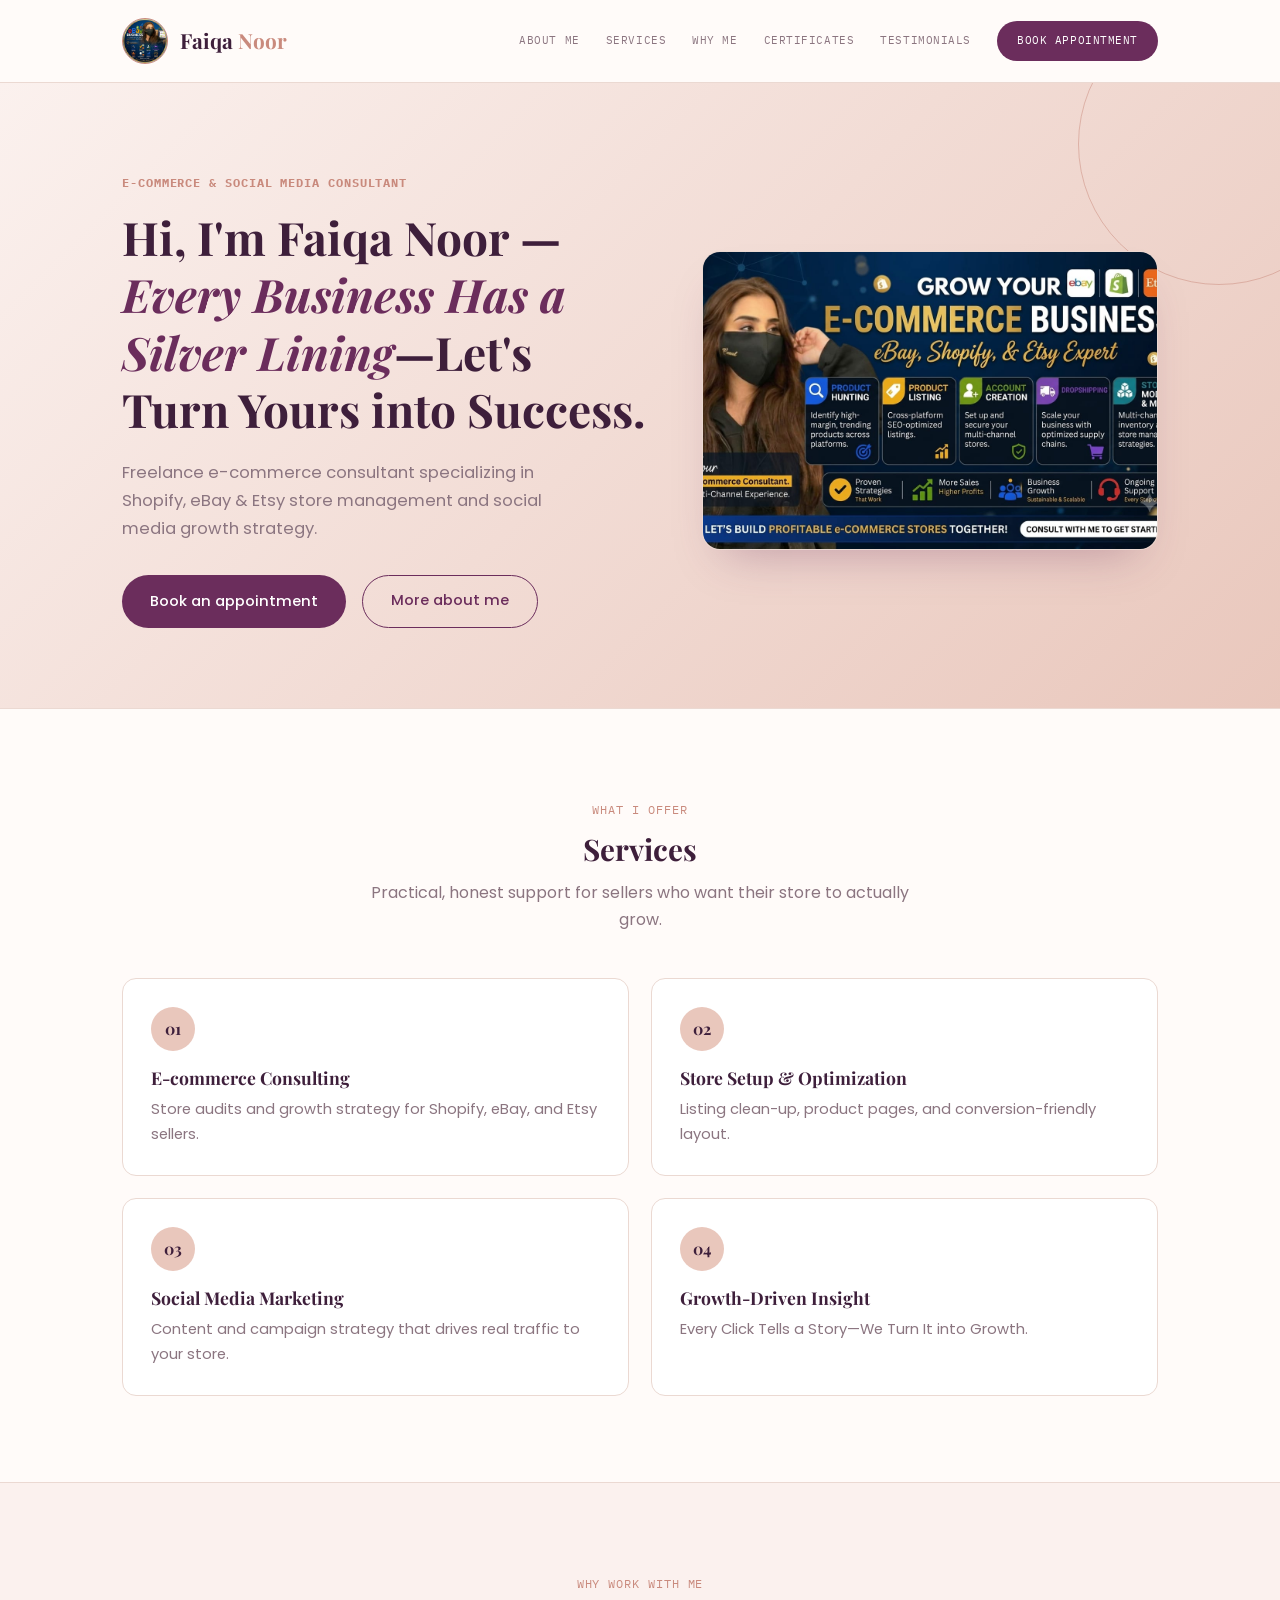
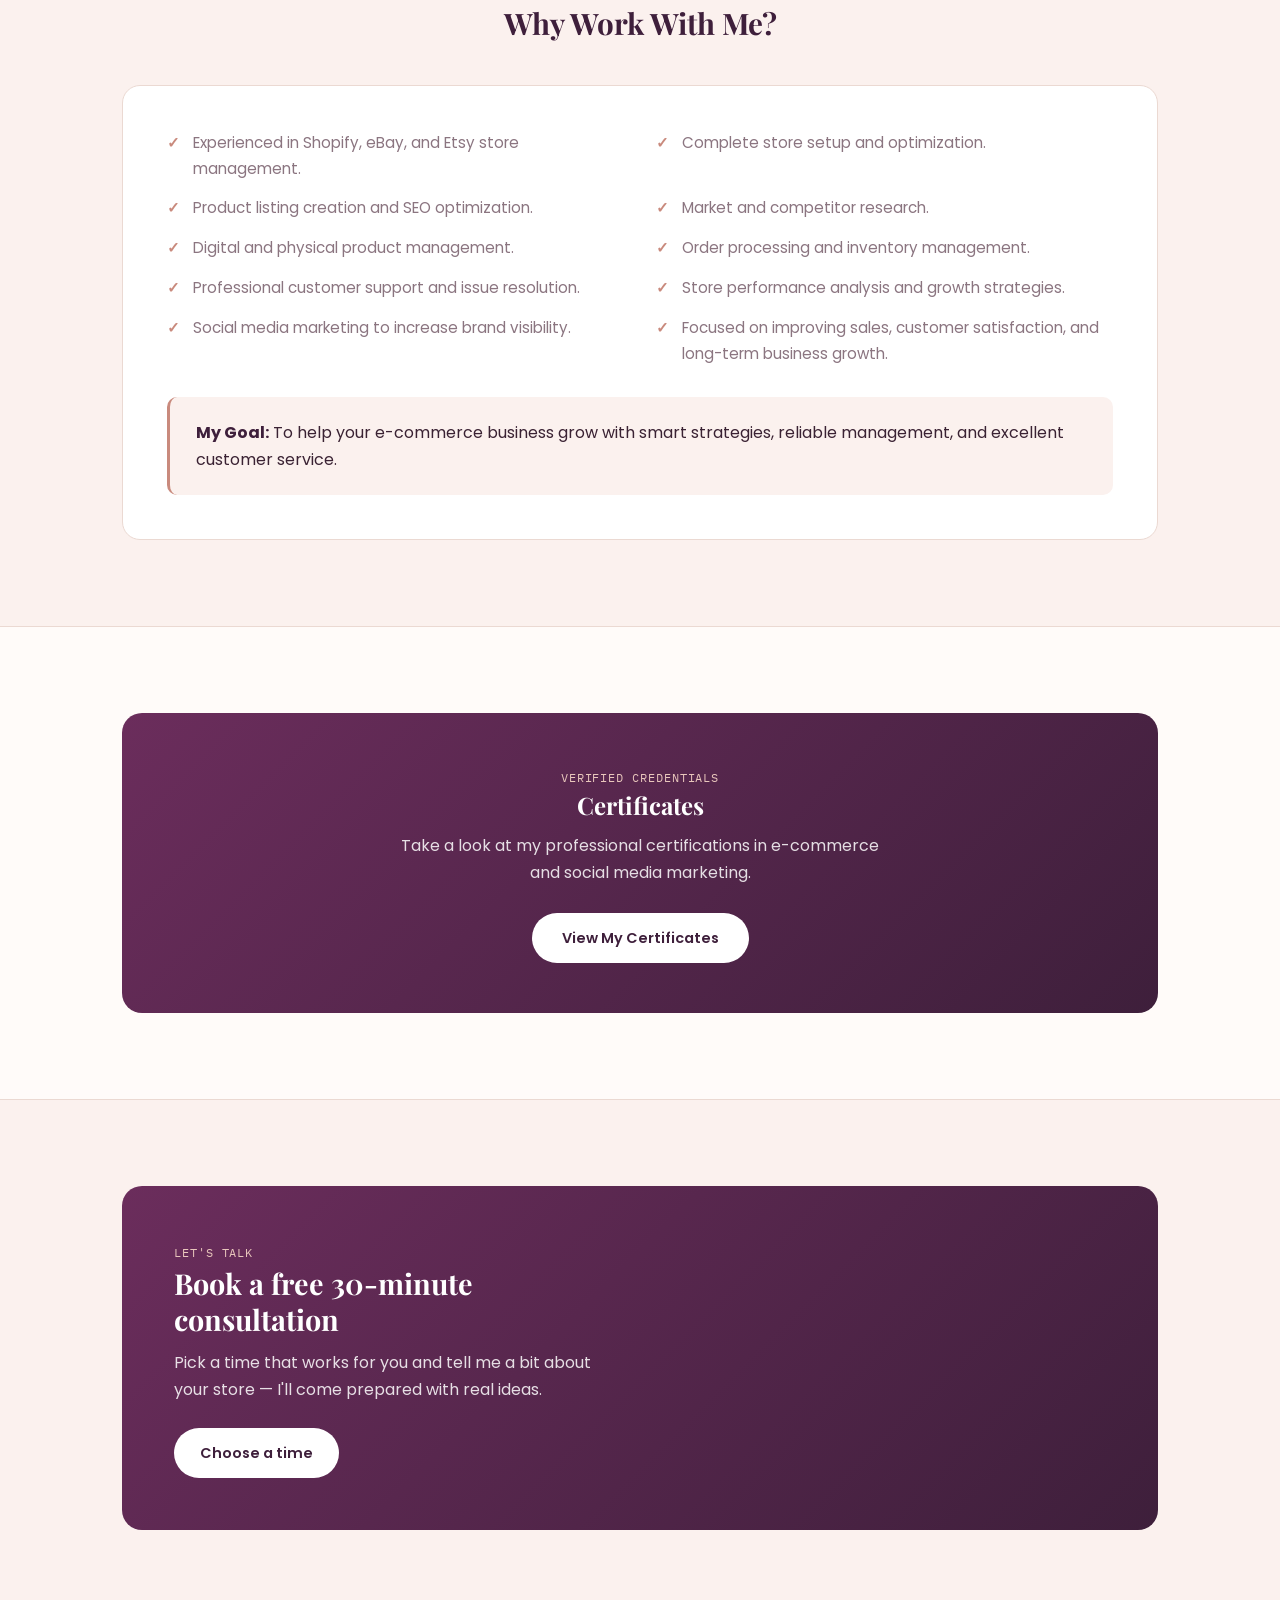
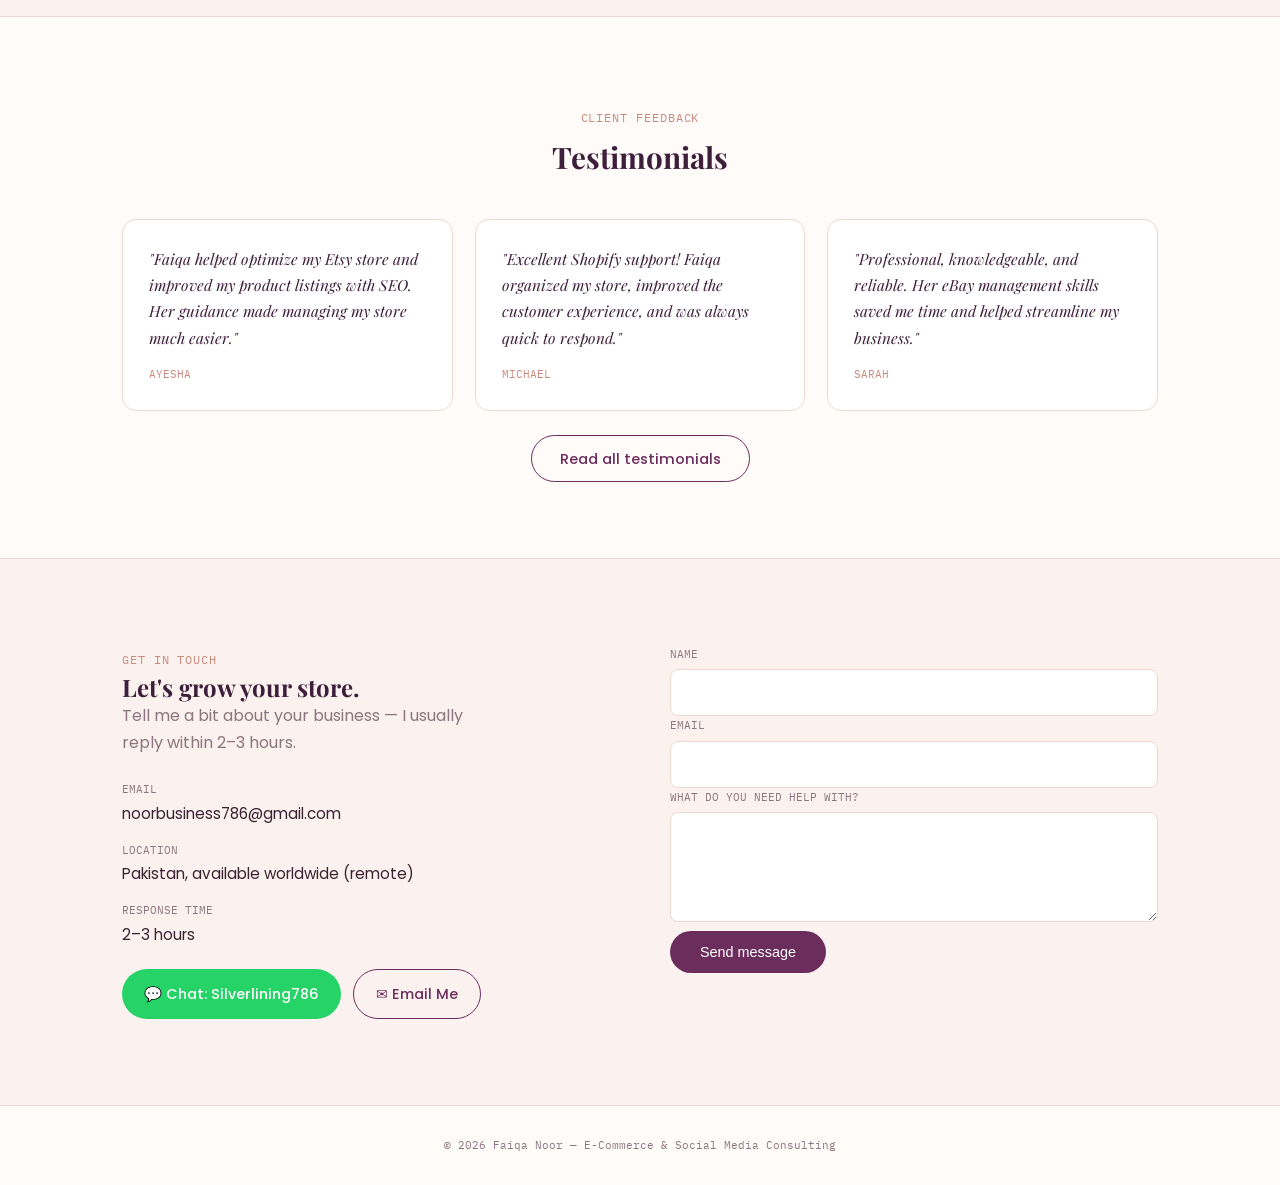
<file: index.html>
<!DOCTYPE html>
<html lang="en">
<head>
<meta charset="UTF-8">
<meta name="viewport" content="width=device-width, initial-scale=1.0">
<title>Faiqa Noor — E-Commerce & Social Media Consultant</title>
<link rel="preconnect" href="https://fonts.googleapis.com">
<link rel="preconnect" href="https://fonts.gstatic.com" crossorigin>
<link href="https://fonts.googleapis.com/css2?family=Playfair+Display:ital,wght@0,500;0,700;1,500&family=Poppins:wght@300;400;500;600;700&family=IBM+Plex+Mono:wght@400;500&display=swap" rel="stylesheet">
<link rel="stylesheet" href="styles.css">
</head>
<body>

<header>
  <nav class="wrap">
    <a href="index.html" class="logo">
      <img src="images/faiqa-logo.jpeg" alt="Faiqa Noor logo">
      <span class="logo-text">Faiqa <span class="dot">Noor</span></span>
    </a>
    <button class="menu-btn" id="menuBtn" aria-label="Toggle menu"><span></span><span></span><span></span></button>
    <div class="navlinks" id="navLinks">
      <a href="about.html">About Me</a>
      <a href="#services">Services</a>
      <a href="#why">Why Me</a>
      <a href="certificates.html">Certificates</a>
      <a href="#testimonials">Testimonials</a>
      <a href="#appointment" class="nav-cta">Book Appointment</a>
    </div>
  </nav>
</header>

<section class="hero">
  <div class="wrap hero-inner">
    <div>
      <span class="eyebrow mono">E-Commerce &amp; Social Media Consultant</span>
      <h1>Hi, I'm Faiqa Noor — <em>Every Business Has a Silver Lining</em>—Let's Turn Yours into Success.</h1>
      <p class="lede">Freelance e-commerce consultant specializing in Shopify, eBay &amp; Etsy store management and social media growth strategy.</p>
      <div class="hero-actions">
        <a href="#appointment" class="btn-primary">Book an appointment</a>
        <a href="about.html" class="btn-ghost">More about me</a>
      </div>
    </div>
    <div class="hero-cover">
      <img src="images/faiqa-banner.jpeg" alt="Faiqa Noor — eBay Business Consultant">
    </div>
  </div>
</section>

<section id="services">
  <div class="wrap">
    <div class="section-head">
      <span class="mono">What I Offer</span>
      <h2>Services</h2>
      <p>Practical, honest support for sellers who want their store to actually grow.</p>
    </div>
    <div class="service-grid">
      <div class="service-card"><div class="icon">01</div><h3>E-commerce Consulting</h3><p>Store audits and growth strategy for Shopify, eBay, and Etsy sellers.</p></div>
      <div class="service-card"><div class="icon">02</div><h3>Store Setup &amp; Optimization</h3><p>Listing clean-up, product pages, and conversion-friendly layout.</p></div>
      <div class="service-card"><div class="icon">03</div><h3>Social Media Marketing</h3><p>Content and campaign strategy that drives real traffic to your store.</p></div>
      <div class="service-card"><div class="icon">04</div><h3>Growth-Driven Insight</h3><p>Every Click Tells a Story—We Turn It into Growth.</p></div>
    </div>
  </div>
</section>

<section id="why" class="alt">
  <div class="wrap">
    <div class="section-head">
      <span class="mono">Why Work With Me</span>
      <h2>Why Work With Me?</h2>
    </div>
    <div class="why-box">
      <ul class="why-list">
        <li>Experienced in Shopify, eBay, and Etsy store management.</li>
        <li>Complete store setup and optimization.</li>
        <li>Product listing creation and SEO optimization.</li>
        <li>Market and competitor research.</li>
        <li>Digital and physical product management.</li>
        <li>Order processing and inventory management.</li>
        <li>Professional customer support and issue resolution.</li>
        <li>Store performance analysis and growth strategies.</li>
        <li>Social media marketing to increase brand visibility.</li>
        <li>Focused on improving sales, customer satisfaction, and long-term business growth.</li>
      </ul>
      <div class="goal-box">
        <b>My Goal:</b> To help your e-commerce business grow with smart strategies, reliable management, and excellent customer service.
      </div>
    </div>
  </div>
</section>

<section id="certificates-teaser">
  <div class="wrap">
    <div class="linkout-card">
      <span class="mono">Verified Credentials</span>
      <h2>Certificates</h2>
      <p>Take a look at my professional certifications in e-commerce and social media marketing.</p>
      <a href="certificates.html" class="linkout-btn">View My Certificates</a>
  </div>
</section>
<section id="appointment" class="alt">
  <div class="wrap">
    <div class="appt-box">
      <div>
        <span class="mono">Let's Talk</span>
        <h2>Book a free 30-minute consultation</h2>
        <p>Pick a time that works for you and tell me a bit about your store — I'll come prepared with real ideas.</p>
     <a href="https://calendly.com/noor786/new-meeting" class="appt-cta" target="_blank">
  Choose a time
</a>
</a>
      </div>
    </div>
  </div>
</section>

<section id="testimonials">
  <div class="wrap">
    <div class="section-head">
      <span class="mono">Client Feedback</span>
      <h2>Testimonials</h2>
    </div>
    <div class="testi-grid">
      <div class="testi-card">
        <p>"Faiqa helped optimize my Etsy store and improved my product listings with SEO. Her guidance made managing my store much easier."</p>
        <div class="who">Ayesha</div>
      </div>
      <div class="testi-card">
        <p>"Excellent Shopify support! Faiqa organized my store, improved the customer experience, and was always quick to respond."</p>
        <div class="who">Michael</div>
      </div>
      <div class="testi-card">
        <p>"Professional, knowledgeable, and reliable. Her eBay management skills saved me time and helped streamline my business."</p>
        <div class="who">Sarah</div>
      </div>
    </div>
    <div class="testi-more">
      <a href="testimonials.html" class="btn-ghost">Read all testimonials</a>
    </div>
  </div>
</section>

<section id="contact" class="alt">
  <div class="wrap contact-grid">
    <div class="contact-info">
      <span class="mono">Get In Touch</span>
      <h2>Let's grow your store.</h2>
      <p>Tell me a bit about your business — I usually reply within 2–3 hours.</p>
      <div class="contact-detail"><span>Email</span>noorbusiness786@gmail.com</div>
      <div class="contact-detail"><span>Location</span>Pakistan, available worldwide (remote)</div>
      <div class="contact-detail"><span>Response time</span>2–3 hours</div>
      <div class="contact-buttons">
        <a href="https://wa.me/923146184193" target="_blank" rel="noopener" class="wa-btn">💬 Chat: Silverlining786</a>
        <a href="mailto:noorbusiness786@gmail.com" class="mail-btn">✉ Email Me</a>
      </div>
    </div>
    <form
  class="contact-form glass-card"
  id="contactForm"
    <form action="https://formspree.io/f/xkodwjnj" method="POST">
      <div><label for="name">Name</label><input type="text" id="name" name="name" required>
      <div><label for="email">Email</label><input type="email" id="email" name="email" required>
      <div><label for="message">What do you need help with?</label><textarea id="message" name="message" rows="4" required></textarea>
    </form>
         <button type="submit">Send message</button>
  </div>
</section>

<footer>© 2026 Faiqa Noor — E-Commerce &amp; Social Media Consulting</footer>

<script src="script.js"></script>
</body>
</html>
</file>
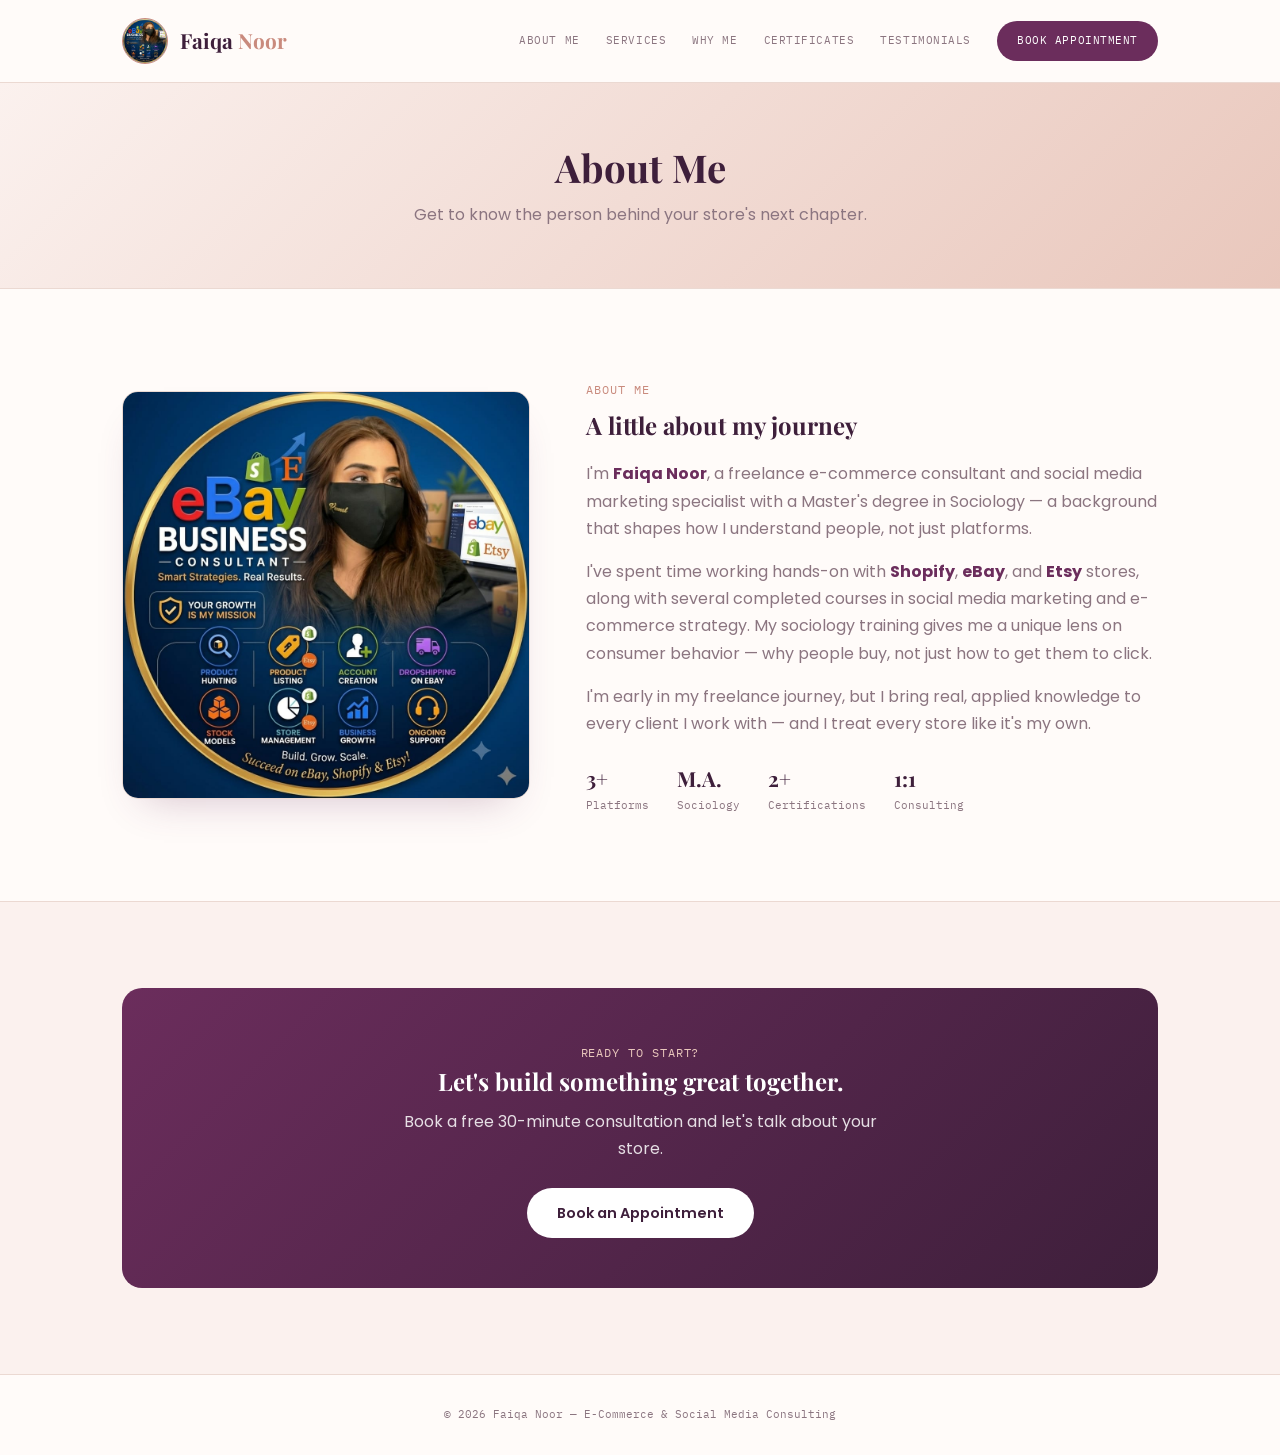
<file: about.html>
<!DOCTYPE html>
<html lang="en">
<head>
<meta charset="UTF-8">
<meta name="viewport" content="width=device-width, initial-scale=1.0">
<title>About Me — Faiqa Noor</title>
<link rel="preconnect" href="https://fonts.googleapis.com">
<link rel="preconnect" href="https://fonts.gstatic.com" crossorigin>
<link href="https://fonts.googleapis.com/css2?family=Playfair+Display:ital,wght@0,500;0,700;1,500&family=Poppins:wght@300;400;500;600;700&family=IBM+Plex+Mono:wght@400;500&display=swap" rel="stylesheet">
<link rel="stylesheet" href="styles.css">
</head>
<body>

<header>
  <nav class="wrap">
    <a href="index.html" class="logo">
      <img src="images/faiqa-logo.jpeg" alt="Faiqa Noor logo">
      <span class="logo-text">Faiqa <span class="dot">Noor</span></span>
    </a>
    <button class="menu-btn" id="menuBtn" aria-label="Toggle menu"><span></span><span></span><span></span></button>
    <div class="navlinks" id="navLinks">
      <a href="about.html">About Me</a>
      <a href="index.html#services">Services</a>
      <a href="index.html#why">Why Me</a>
      <a href="certificates.html">Certificates</a>
      <a href="index.html#testimonials">Testimonials</a>
      <a href="index.html#appointment" class="nav-cta">Book Appointment</a>
    </div>
  </nav>
</header>

<div class="page-banner">
  <h1>About Me</h1>
  <p>Get to know the person behind your store's next chapter.</p>
</div>

<section>
  <div class="wrap about-grid">
    <div class="about-portrait">
      <img src="images/faiqa-logo.jpeg" alt="Faiqa Noor">
    </div>
    <div class="about-body">
      <span class="mono">About Me</span>
      <h2 style="margin:8px 0 20px;">A little about my journey</h2>
      <p>I'm <strong>Faiqa Noor</strong>, a freelance e-commerce consultant and social media marketing specialist with a Master's degree in Sociology — a background that shapes how I understand people, not just platforms.</p>
      <p>I've spent time working hands-on with <strong>Shopify</strong>, <strong>eBay</strong>, and <strong>Etsy</strong> stores, along with several completed courses in social media marketing and e-commerce strategy. My sociology training gives me a unique lens on consumer behavior — why people buy, not just how to get them to click.</p>
      <p>I'm early in my freelance journey, but I bring real, applied knowledge to every client I work with — and I treat every store like it's my own.</p>
      <div class="credentials-line">
        <div><b>3+</b>Platforms</div>
        <div><b>M.A.</b>Sociology</div>
        <div><b>2+</b>Certifications</div>
        <div><b>1:1</b>Consulting</div>
      </div>
    </div>
  </div>
</section>

<section class="alt">
  <div class="wrap">
    <div class="linkout-card">
      <span class="mono">Ready to Start?</span>
      <h2>Let's build something great together.</h2>
      <p>Book a free 30-minute consultation and let's talk about your store.</p>
      <a href="index.html#appointment" class="linkout-btn">Book an Appointment</a>
    </div>
  </div>
</section>

<footer>© 2026 Faiqa Noor — E-Commerce &amp; Social Media Consulting</footer>

<script src="script.js"></script>
</body>
</html>
</file>
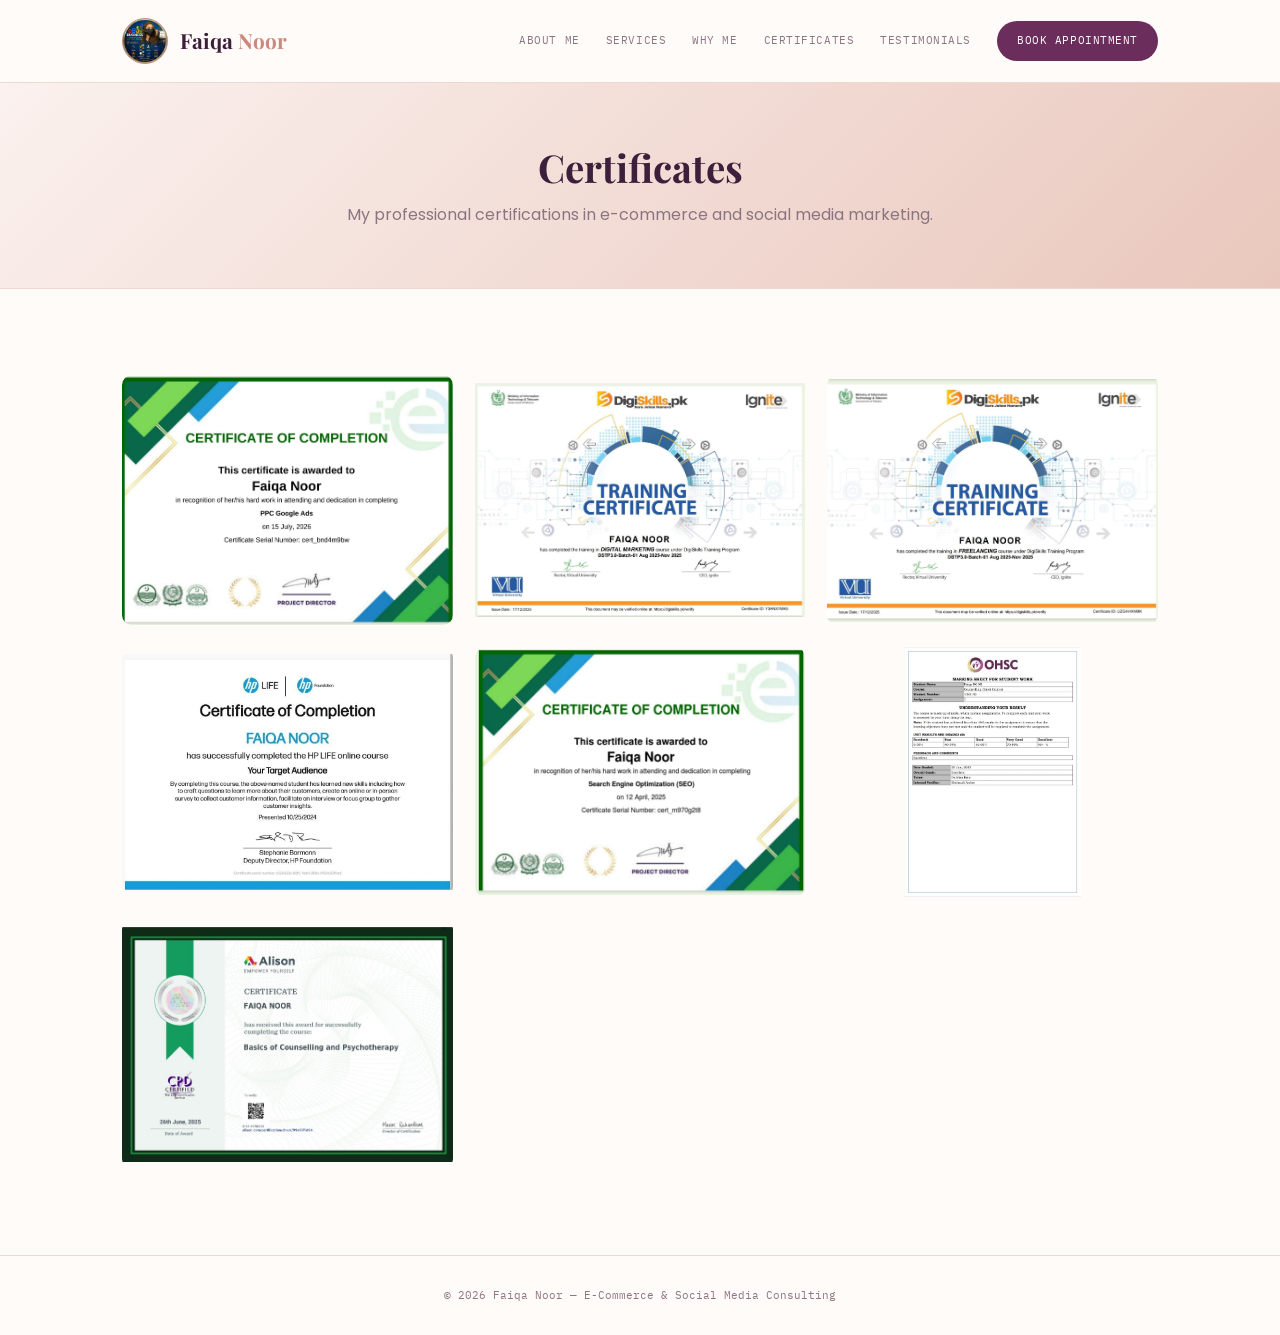
<file: certificates.html>
<!DOCTYPE html>
<html lang="en">
<head>
<meta charset="UTF-8">
<meta name="viewport" content="width=device-width, initial-scale=1.0">
<title>Certificates — Faiqa Noor</title>
<link rel="preconnect" href="https://fonts.googleapis.com">
<link rel="preconnect" href="https://fonts.gstatic.com" crossorigin>
<link href="https://fonts.googleapis.com/css2?family=Playfair+Display:ital,wght@0,500;0,700;1,500&family=Poppins:wght@300;400;500;600;700&family=IBM+Plex+Mono:wght@400;500&display=swap" rel="stylesheet">
<link rel="stylesheet" href="styles.css">
</head>
<body>

<header>
  <nav class="wrap">
    <a href="index.html" class="logo">
      <img src="images/faiqa-logo.jpeg" alt="Faiqa Noor logo">
      <span class="logo-text">Faiqa <span class="dot">Noor</span></span>
    </a>
    <button class="menu-btn" id="menuBtn" aria-label="Toggle menu"><span></span><span></span><span></span></button>
    <div class="navlinks" id="navLinks">
      <a href="about.html">About Me</a>
      <a href="index.html#services">Services</a>
      <a href="index.html#why">Why Me</a>
      <a href="certificates.html">Certificates</a>
      <a href="index.html#testimonials">Testimonials</a>
      <a href="index.html#appointment" class="nav-cta">Book Appointment</a>
    </div>
  </nav>
</header>

<div class="page-banner">
  <h1>Certificates</h1>
  <p>My professional certifications in e-commerce and social media marketing.</p>
</div>
<section>
  <div class="wrap">
    <div class="cert-upload-grid">
  <div class="cert-slot">
  <img src="certificates/google.jpg" alt="Google Certificate">
</div>

<div class="cert-slot">
  <img src="certificates/social-media.jpg" alt="Social Media Marketing Certificate">
</div>

<div class="cert-slot">
  <img src="certificates/freelancing.jpg" alt="Freelancing Certificate">
</div>

<div class="cert-slot">
  <img src="certificates/other.jpg" alt="Other Certificate">
</div>

      <div class="cert-slot">
  <img src="certificates/seo.jpg" alt="SEO Certificate">
</div>

<div class="cert-slot">
  <img src="certificates/counseling.jpg" alt="Counseling Certificate">
</div>

<div class="cert-slot">
  <img src="certificates/physiotherapy.jpg" alt="Physiotherapy Certificate">
</div>
      
</section>

<footer>© 2026 Faiqa Noor — E-Commerce &amp; Social Media Consulting</footer>

<script src="script.js"></script>
</body>
</html>
</file>
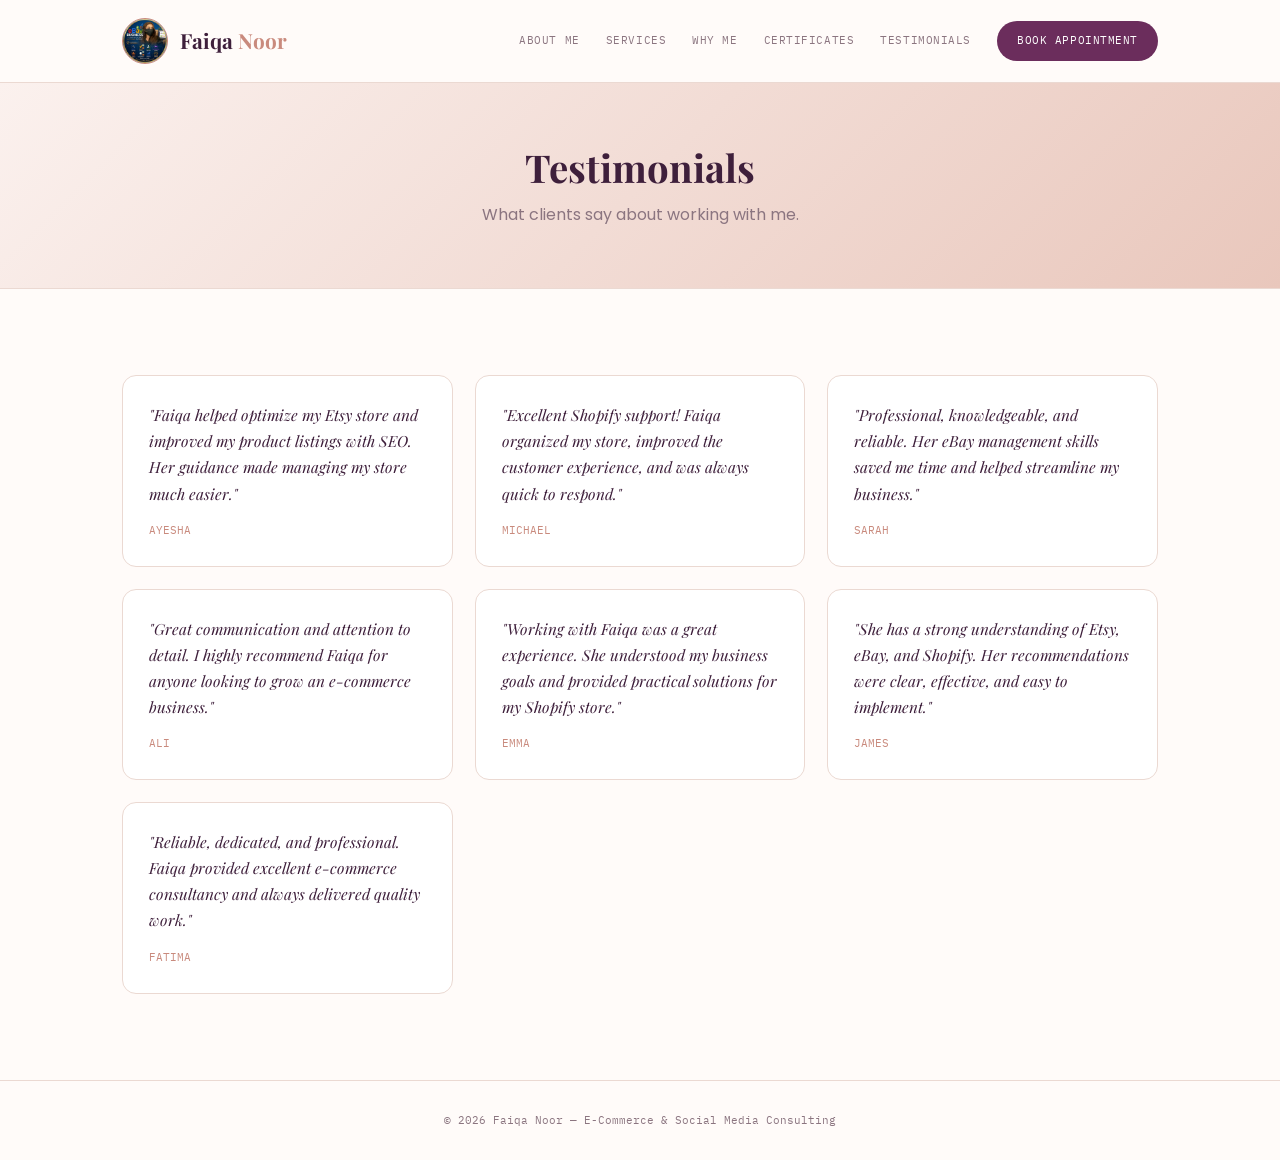
<file: testimonials.html>
<!DOCTYPE html>
<html lang="en">
<head>
<meta charset="UTF-8">
<meta name="viewport" content="width=device-width, initial-scale=1.0">
<title>Testimonials — Faiqa Noor</title>
<link rel="preconnect" href="https://fonts.googleapis.com">
<link rel="preconnect" href="https://fonts.gstatic.com" crossorigin>
<link href="https://fonts.googleapis.com/css2?family=Playfair+Display:ital,wght@0,500;0,700;1,500&family=Poppins:wght@300;400;500;600;700&family=IBM+Plex+Mono:wght@400;500&display=swap" rel="stylesheet">
<link rel="stylesheet" href="styles.css">
</head>
<body>

<header>
  <nav class="wrap">
    <a href="index.html" class="logo">
      <img src="images/faiqa-logo.jpeg" alt="Faiqa Noor logo">
      <span class="logo-text">Faiqa <span class="dot">Noor</span></span>
    </a>
    <button class="menu-btn" id="menuBtn" aria-label="Toggle menu"><span></span><span></span><span></span></button>
    <div class="navlinks" id="navLinks">
      <a href="about.html">About Me</a>
      <a href="index.html#services">Services</a>
      <a href="index.html#why">Why Me</a>
      <a href="certificates.html">Certificates</a>
      <a href="testimonials.html">Testimonials</a>
      <a href="index.html#appointment" class="nav-cta">Book Appointment</a>
    </div>
  </nav>
</header>

<div class="page-banner">
  <h1>Testimonials</h1>
  <p>What clients say about working with me.</p>
</div>

<section>
  <div class="wrap">
    <div class="testi-grid">
      <div class="testi-card"><p>"Faiqa helped optimize my Etsy store and improved my product listings with SEO. Her guidance made managing my store much easier."</p><div class="who">Ayesha</div></div>
      <div class="testi-card"><p>"Excellent Shopify support! Faiqa organized my store, improved the customer experience, and was always quick to respond."</p><div class="who">Michael</div></div>
      <div class="testi-card"><p>"Professional, knowledgeable, and reliable. Her eBay management skills saved me time and helped streamline my business."</p><div class="who">Sarah</div></div>
      <div class="testi-card"><p>"Great communication and attention to detail. I highly recommend Faiqa for anyone looking to grow an e-commerce business."</p><div class="who">Ali</div></div>
      <div class="testi-card"><p>"Working with Faiqa was a great experience. She understood my business goals and provided practical solutions for my Shopify store."</p><div class="who">Emma</div></div>
      <div class="testi-card"><p>"She has a strong understanding of Etsy, eBay, and Shopify. Her recommendations were clear, effective, and easy to implement."</p><div class="who">James</div></div>
      <div class="testi-card"><p>"Reliable, dedicated, and professional. Faiqa provided excellent e-commerce consultancy and always delivered quality work."</p><div class="who">Fatima</div></div>
    </div>
  </div>
</section>

<footer>© 2026 Faiqa Noor — E-Commerce &amp; Social Media Consulting</footer>

<script src="script.js"></script>
</body>
</html>
</file>
<file: styles.css>
/* =========================================================
   EASY CUSTOMIZATION ZONE
   Change these values to change colors across the whole site.
   ========================================================= */
:root{
  --plum-dark:  #3E1F3B;
  --plum:       #6B2D5C;
  --rose-gold:  #C98A7D;
  --rose-gold-light: #E9C7BC;
  --blush:      #FBF1EE;
  --cream:      #FFFBF9;
  --ink:        #3A2233;
  --ink-soft:   #8B7580;
  --line:       #EBD9D2;
}
/* ========================================================= */

*{ margin:0; padding:0; box-sizing:border-box; }
html{ scroll-behavior: smooth; }
body{
  background: var(--cream);
  color: var(--ink);
  font-family: 'Poppins', sans-serif;
  line-height: 1.7;
  -webkit-font-smoothing: antialiased;
}
h1,h2,h3,h4{ font-family:'Playfair Display', serif; color: var(--plum-dark); line-height:1.25; }
a{ color:inherit; text-decoration:none; }
.mono{ font-family:'IBM Plex Mono', monospace; letter-spacing:0.08em; text-transform:uppercase; font-size:0.72rem; color: var(--rose-gold); }
.wrap{ max-width: 1100px; margin:0 auto; padding: 0 32px; }

/* ---------- NAV ---------- */
header{ position: sticky; top:0; z-index:100; background: rgba(255,251,249,0.94); backdrop-filter: blur(6px); border-bottom:1px solid var(--line); }
nav.wrap{ display:flex; align-items:center; justify-content:space-between; height:82px; }
.logo{ display:flex; align-items:center; gap:12px; }
.logo img{ width:46px; height:46px; border-radius:50%; object-fit:cover; border:1.5px solid var(--rose-gold); }
.logo .logo-text{ font-family:'Playfair Display', serif; font-weight:700; font-size:1.3rem; color: var(--plum-dark); }
.logo .logo-text .dot{ color: var(--rose-gold); }
.navlinks{ display:flex; gap:26px; align-items:center; }
.navlinks a{ font-family:'IBM Plex Mono', monospace; font-size:0.7rem; letter-spacing:0.05em; text-transform:uppercase; color: var(--ink-soft); transition:color .2s; }
.navlinks a:hover{ color: var(--plum); }
.nav-cta{ background: var(--plum); color:#fff !important; padding:10px 20px; border-radius: 30px; }
.nav-cta:hover{ background: var(--plum-dark); }
.menu-btn{ display:none; background:none; border:none; cursor:pointer; }
.menu-btn span{ display:block; width:22px; height:2px; background:var(--plum-dark); margin:5px 0; }

/* ---------- BANNER / HERO ---------- */
.hero{
  background: linear-gradient(135deg, var(--blush) 0%, var(--rose-gold-light) 100%);
  border-bottom: 1px solid var(--line);
  padding: 90px 0 80px;
  position: relative;
  overflow: hidden;
}
.hero::after{
  content:'';
  position:absolute; right:-80px; top:-80px;
  width:280px; height:280px; border-radius:50%;
  border: 1.5px solid var(--rose-gold);
  opacity:0.5;
}
.hero-inner{ display:grid; grid-template-columns: 1.15fr 1fr; gap:56px; align-items:center; position:relative; z-index:1; }
.hero span.eyebrow{ display:block; margin-bottom:16px; font-weight:700; }
.hero h1{ font-size: clamp(2rem, 3.6vw, 2.9rem); }
.hero h1 em{ font-style:italic; color: var(--plum); }
.hero p.lede{ margin-top:20px; max-width:460px; color: var(--ink-soft); font-size:1.03rem; }
.hero-actions{ margin-top:32px; display:flex; gap:16px; flex-wrap:wrap; }
.btn-primary{ background: var(--plum); color:#fff; padding:14px 28px; border-radius:30px; font-weight:500; font-size:0.92rem; transition: background .2s, transform .2s; display:inline-block; }
.btn-primary:hover{ background: var(--plum-dark); transform: translateY(-1px); }
.btn-ghost{ border:1.5px solid var(--plum); color: var(--plum); padding:12.5px 28px; border-radius:30px; font-weight:500; font-size:0.92rem; }
.btn-ghost:hover{ background: var(--plum); color:#fff; }
.hero-cover{
  border-radius: 18px; overflow:hidden; border:1px solid var(--line);
  box-shadow: 0 24px 44px -22px rgba(107,45,92,0.35);
  aspect-ratio: 16/10.5;
}
.hero-cover img{ width:100%; height:100%; object-fit:cover; display:block; }

/* ---------- SECTION shell ---------- */
section{ padding: 86px 0; border-bottom: 1px solid var(--line); }
section.alt{ background: var(--blush); }
.section-head{ margin-bottom:44px; text-align:center; }
.section-head h2{ font-size:1.85rem; margin-top:8px; }
.section-head p{ color: var(--ink-soft); max-width:540px; margin: 12px auto 0; }

/* ---------- SERVICES ---------- */
.service-grid{ display:grid; grid-template-columns: repeat(2, 1fr); gap:22px; }
.service-card{ background:#fff; border:1px solid var(--line); border-radius:14px; padding:28px; transition: transform .2s, box-shadow .2s; }
.service-card:hover{ transform: translateY(-3px); box-shadow: 0 16px 30px -18px rgba(107,45,92,0.3); }
.service-card .icon{ width:44px; height:44px; border-radius:50%; background: var(--rose-gold-light); display:flex; align-items:center; justify-content:center; font-family:'Playfair Display',serif; color: var(--plum-dark); font-weight:700; margin-bottom:16px; }
.service-card h3{ font-size:1.1rem; margin-bottom:8px; }
.service-card p{ color: var(--ink-soft); font-size:0.92rem; }

/* ---------- WHY WORK WITH ME ---------- */
.why-box{ background:#fff; border:1px solid var(--line); border-radius:18px; padding:44px; }
.why-list{ list-style:none; display:grid; grid-template-columns: 1fr 1fr; gap: 14px 32px; margin-bottom: 30px; }
.why-list li{ position:relative; padding-left:26px; color: var(--ink-soft); font-size:0.95rem; }
.why-list li::before{ content:'✓'; position:absolute; left:0; top:0; color: var(--rose-gold); font-weight:700; }
.goal-box{ background: var(--blush); border-left:3px solid var(--rose-gold); border-radius:10px; padding:22px 26px; }
.goal-box b{ color: var(--plum-dark); }

/* ---------- SIMPLE LINK-OUT CARD (Certificates teaser) ---------- */
.linkout-card{ background: linear-gradient(135deg, var(--plum) 0%, var(--plum-dark) 100%); border-radius:20px; padding:50px; text-align:center; color:#fff; }
.linkout-card h2{ color:#fff; }
.linkout-card p{ color: rgba(255,255,255,0.85); max-width:480px; margin:12px auto 26px; }
.linkout-card .mono{ color: var(--rose-gold-light); }
.linkout-btn{ display:inline-block; background:#fff; color: var(--plum-dark); padding:13px 30px; border-radius:30px; font-weight:600; font-size:0.9rem; }
.linkout-btn:hover{ background: var(--rose-gold-light); }

/* ---------- APPOINTMENT / BOOKING ---------- */
.appt-box{ background: linear-gradient(135deg, var(--plum) 0%, var(--plum-dark) 100%); border-radius:20px; padding:52px; display:grid; grid-template-columns: 1.1fr 1fr; gap:40px; align-items:center; color:#fff; }
.appt-box h2{ color:#fff; font-size:1.8rem; }
.appt-box p{ color: rgba(255,255,255,0.85); margin-top:12px; max-width:420px; }
.appt-box .mono{ color: var(--rose-gold-light); }
.slot-list{ display:flex; flex-direction:column; gap:10px; }
.slot{ background: rgba(255,255,255,0.1); border:1px solid rgba(255,255,255,0.25); border-radius:10px; padding:14px 18px; display:flex; justify-content:space-between; align-items:center; font-size:0.88rem; }
.slot span.tag{ font-family:'IBM Plex Mono',monospace; font-size:0.68rem; background: var(--rose-gold); color: var(--plum-dark); padding:4px 10px; border-radius:20px; }
.appt-cta{ margin-top:24px; display:inline-block; background:#fff; color: var(--plum-dark); padding:13px 26px; border-radius:30px; font-weight:600; font-size:0.9rem; }
.appt-cta:hover{ background: var(--rose-gold-light); }

/* ---------- TESTIMONIALS ---------- */
.testi-grid{ display:grid; grid-template-columns: repeat(3,1fr); gap:22px; }
.testi-card{ background:#fff; border:1px solid var(--line); border-radius:14px; padding:26px; }
.testi-card p{ font-family:'Playfair Display',serif; font-style:italic; color: var(--plum-dark); font-size:0.96rem; margin-bottom:14px; }
.testi-card .who{ font-family:'IBM Plex Mono',monospace; font-size:0.7rem; color: var(--rose-gold); text-transform:uppercase; }
.testi-more{ text-align:center; margin-top: 34px; }

/* ---------- CERTIFICATES PAGE ---------- */
.cert-upload-grid{ display:grid; grid-template-columns: repeat(3,1fr); gap:22px; }
.cert-slot img{
    width: 100%;
    max-width: 350px;
    height: 250px;
    object-fit: contain;
    display: block;
    margin: auto;
    border-radius: 10px;
}
/* ---------- ABOUT PAGE ---------- */
.about-grid{ display:grid; grid-template-columns: 1fr 1.4fr; gap:56px; align-items:center; }
.about-portrait{ border-radius:16px; overflow:hidden; border:1px solid var(--line); box-shadow: 0 20px 40px -22px rgba(107,45,92,0.3); }
.about-portrait img{ width:100%; display:block; }
.about-body p{ margin-bottom:16px; color: var(--ink-soft); }
.about-body strong{ color: var(--plum); }
.credentials-line{ margin-top:24px; display:flex; gap:28px; flex-wrap:wrap; }
.credentials-line div{ font-family:'IBM Plex Mono',monospace; font-size:0.7rem; color: var(--ink-soft); }
.credentials-line div b{ display:block; color: var(--plum-dark); font-size:1.3rem; font-family:'Playfair Display',serif; }

/* ---------- CONTACT ---------- */
.contact-grid{ display:grid; grid-template-columns: 1fr 1fr; gap:60px; }
.contact-info p{ color: var(--ink-soft); max-width:380px; margin-bottom:24px; }
.contact-detail{ margin-bottom:14px; font-size:0.95rem; }
.contact-detail span{ font-family:'IBM Plex Mono',monospace; font-size:0.68rem; color: var(--ink-soft); display:block; text-transform:uppercase; margin-bottom:2px; }
.contact-buttons{ display:flex; gap:12px; flex-wrap:wrap; margin-top: 22px; }
.wa-btn{ display:inline-flex; align-items:center; gap:8px; background:#25D366; color:#fff; padding:12px 22px; border-radius:30px; font-weight:500; font-size:0.9rem; }
.wa-btn:hover{ background:#1ebc59; }
.mail-btn{ display:inline-flex; align-items:center; gap:8px; border:1.5px solid var(--plum); color: var(--plum); padding:11.5px 22px; border-radius:30px; font-weight:500; font-size:0.9rem; }
.mail-btn:hover{ background: var(--plum); color:#fff; }

form{ display:flex; flex-direction:column; gap:16px; }
form label{ font-family:'IBM Plex Mono',monospace; font-size:0.68rem; text-transform:uppercase; color: var(--ink-soft); margin-bottom:6px; display:block; }
form input, form textarea{ width:100%; border:1px solid var(--line); background:#fff; border-radius:8px; padding:12px 14px; font-family:'Poppins',sans-serif; font-size:0.92rem; color: var(--ink); }
form input:focus, form textarea:focus{ outline:2px solid var(--rose-gold); outline-offset:1px; }
form button{ align-self:flex-start; background: var(--plum); color:#fff; border:none; border-radius:30px; padding:13px 30px; font-weight:500; font-size:0.9rem; cursor:pointer; }
form button:hover{ background: var(--plum-dark); }

footer{ padding:30px 0; text-align:center; color: var(--ink-soft); font-family:'IBM Plex Mono',monospace; font-size:0.7rem; }

/* ---------- Simple sub-page header banner ---------- */
.page-banner{ background: linear-gradient(135deg, var(--blush) 0%, var(--rose-gold-light) 100%); padding: 60px 0; border-bottom:1px solid var(--line); text-align:center; }
.page-banner h1{ font-size: clamp(1.8rem, 3vw, 2.4rem); }
.page-banner p{ color: var(--ink-soft); margin-top:10px; }

@media (prefers-reduced-motion: reduce){ html{ scroll-behavior:auto; } }

@media (max-width: 860px){
  .hero-inner{ grid-template-columns:1fr; }
  .about-grid{ grid-template-columns:1fr; }
  .service-grid{ grid-template-columns:1fr; }
  .why-list{ grid-template-columns:1fr; }
  .appt-box{ grid-template-columns:1fr; padding:32px; }
  .testi-grid{ grid-template-columns:1fr; }
  .cert-upload-grid{ grid-template-columns:1fr; }
  .contact-grid{ grid-template-columns:1fr; }
  .navlinks{ position:fixed; top:82px; left:0; right:0; background: var(--cream); border-bottom:1px solid var(--line); flex-direction:column; padding:20px 32px; display:none; gap:18px; align-items:flex-start; }
  .navlinks.open{ display:flex; }
  .menu-btn{ display:block; }
}
</file>
